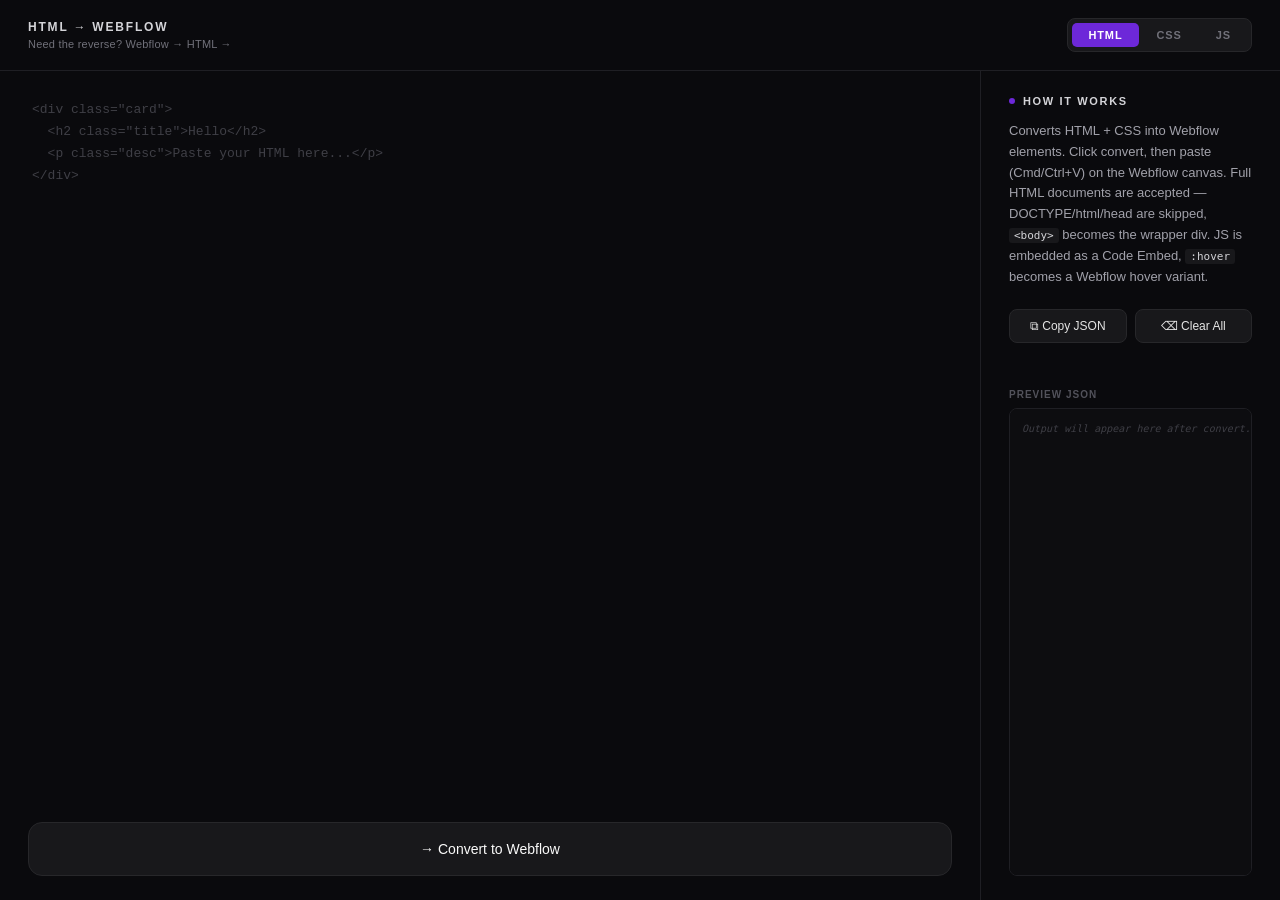
<file: index.html>
<!DOCTYPE html>
<html lang="en">

<head>
    <meta charset="UTF-8">
    <title>HTML to Webflow</title>
    <link rel="stylesheet" href="converter.css">
</head>

<body>
    <div class="app">
        <header>
            <div class="header-left">
                <h1>HTML → WEBFLOW</h1>
                <a class="page-link" href="reverse.html">Need the reverse? Webflow → HTML →</a>
            </div>
            <div class="tabs">
                <button data-tab="html" class="active">HTML</button>
                <button data-tab="css">CSS</button>
                <button data-tab="js">JS</button>
            </div>
        </header>

        <main>
            <section class="editor">
                <div class="code-wrap">
                    <textarea id="input-html" class="code-input active" spellcheck="false"
                        placeholder='<div class="card">&#10;  <h2 class="title">Hello</h2>&#10;  <p class="desc">Paste your HTML here...</p>&#10;</div>'></textarea>
                    <textarea id="input-css" class="code-input" spellcheck="false"
                        placeholder='.card {&#10;  padding: 32px;&#10;  background: #e0f2fe;&#10;  border-radius: 16px;&#10;}&#10;&#10;.card:hover {&#10;  background: #bae6fd;&#10;}'></textarea>
                    <textarea id="input-js" class="code-input" spellcheck="false"
                        placeholder='document.querySelectorAll(".card").forEach(card => {&#10;  card.addEventListener("click", () => console.log("clicked"));&#10;});'></textarea>
                </div>
                <button id="btn-convert">→ Convert to Webflow</button>
            </section>

            <aside class="sidebar">
                <h3>HOW IT WORKS</h3>
                <p>Converts HTML + CSS into Webflow elements. Click convert, then paste
                    (Cmd/Ctrl+V) on the Webflow canvas. Full HTML documents are accepted —
                    DOCTYPE/html/head are skipped, <code>&lt;body&gt;</code> becomes the
                    wrapper div. JS is embedded as a Code Embed, <code>:hover</code>
                    becomes a Webflow hover variant.</p>

                <div class="actions">
                    <button id="btn-copy">⧉ Copy JSON</button>
                    <button id="btn-clear">⌫ Clear All</button>
                </div>

                <div class="status" id="status"></div>

                <div class="output-label">PREVIEW JSON</div>
                <pre id="output"></pre>
            </aside>
        </main>
    </div>

    <script src="converter.js"></script>
</body>

</html>
</file>
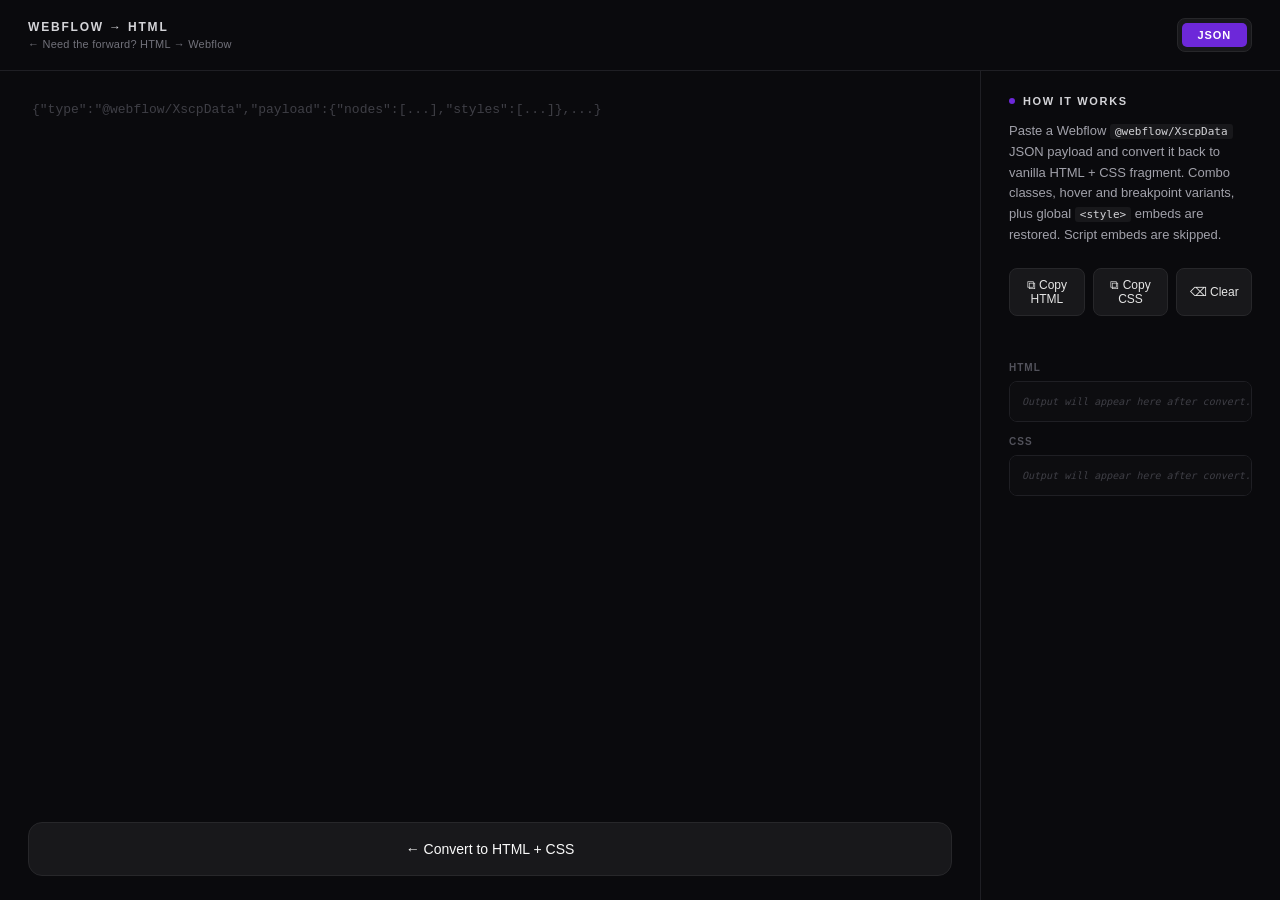
<file: reverse.html>
<!DOCTYPE html>
<html lang="en">

<head>
    <meta charset="UTF-8">
    <title>Webflow to HTML</title>
    <link rel="stylesheet" href="converter.css">
</head>

<body>
    <div class="app">
        <header>
            <div class="header-left">
                <h1>WEBFLOW → HTML</h1>
                <a class="page-link" href="converter.html">← Need the forward? HTML → Webflow</a>
            </div>
            <div class="tabs">
                <button class="active">JSON</button>
            </div>
        </header>

        <main>
            <section class="editor">
                <div class="code-wrap">
                    <textarea id="input-json" class="code-input active" spellcheck="false"
                        placeholder='{"type":"@webflow/XscpData","payload":{"nodes":[...],"styles":[...]},...}'></textarea>
                </div>
                <button id="btn-reverse">← Convert to HTML + CSS</button>
            </section>

            <aside class="sidebar">
                <h3>HOW IT WORKS</h3>
                <p>Paste a Webflow <code>@webflow/XscpData</code> JSON payload and convert
                    it back to vanilla HTML + CSS fragment. Combo classes, hover and
                    breakpoint variants, plus global <code>&lt;style&gt;</code> embeds are
                    restored. Script embeds are skipped.</p>

                <div class="actions">
                    <button id="btn-copy-html">⧉ Copy HTML</button>
                    <button id="btn-copy-css">⧉ Copy CSS</button>
                    <button id="btn-clear-reverse">⌫ Clear</button>
                </div>

                <div class="status" id="status"></div>

                <div class="output-label">HTML</div>
                <pre id="output-html"></pre>
                <div class="output-label" style="margin-top: 14px">CSS</div>
                <pre id="output-css"></pre>
            </aside>
        </main>
    </div>

    <script src="reverse.js"></script>
</body>

</html>
</file>
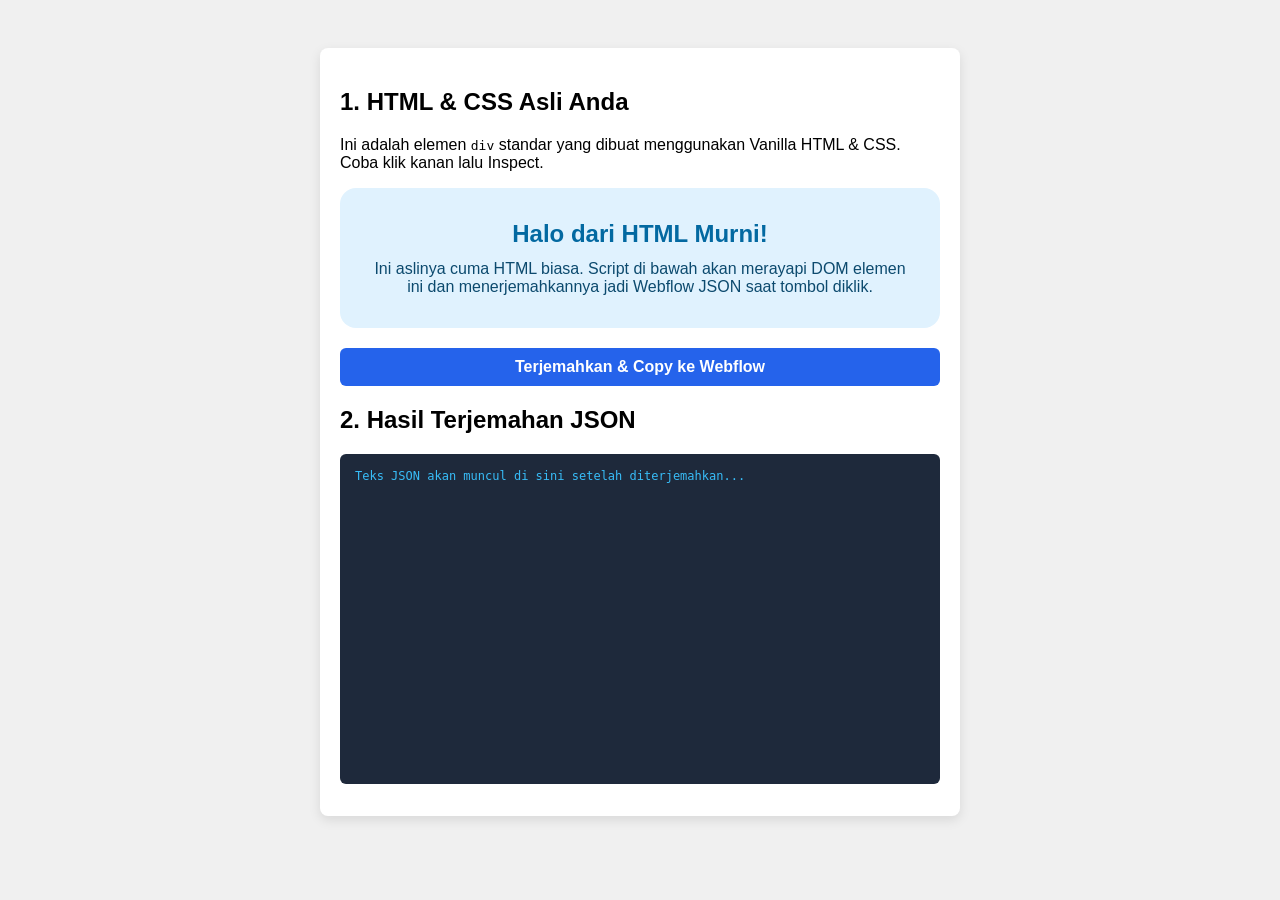
<file: backup/converter-backup.html>
<!DOCTYPE html>
<html lang="id">

<head>
    <meta charset="UTF-8">
    <title>HTML to Webflow Converter</title>
    <style>
        body {
            font-family: sans-serif;
            padding: 40px;
            background: #f0f0f0;
        }

        .container {
            background: white;
            padding: 20px;
            border-radius: 8px;
            box-shadow: 0 4px 12px rgba(0, 0, 0, 0.1);
            max-width: 600px;
            margin: 0 auto;
        }

        /* 1. INI ADALAH CSS BIASA KITA */
        .custom-title {
            padding-top: 32px;
            padding-right: 32px;
            padding-bottom: 32px;
            padding-left: 32px;
            background-color: #e0f2fe;
            border-top-left-radius: 16px;
            border-top-right-radius: 16px;
            border-bottom-left-radius: 16px;
            border-bottom-right-radius: 16px;
            text-align: center;
        }

        .judul-saya {
            color: #0369a1;
            font-size: 24px;
            margin-bottom: 12px;
            margin-top: 0px;
        }

        .deskripsi-saya {
            color: #0c4a6e;
            font-size: 16px;
            margin-bottom: 0px;
            margin-top: 0px;
        }

        /* Styling untuk tampilan alat ini saja (tidak ikut ke Webflow) */
        button {
            margin-top: 20px;
            padding: 10px 20px;
            background: #2563eb;
            color: white;
            border: none;
            border-radius: 6px;
            cursor: pointer;
            font-weight: bold;
            width: 100%;
            font-size: 16px;
        }

        button:hover {
            background: #1d4ed8;
        }

        pre {
            background: #1e293b;
            color: #38bdf8;
            padding: 15px;
            border-radius: 6px;
            overflow-y: auto;
            height: 300px;
            font-size: 12px;
        }
    </style>
</head>

<body>

    <div class="container">
        <h2>1. HTML & CSS Asli Anda</h2>
        <p>Ini adalah elemen <code>div</code> standar yang dibuat menggunakan Vanilla HTML & CSS. Coba klik kanan lalu
            Inspect.</p>

        <!-- 2. INI ADALAH TARGET HTML KITA -->
        <div id="target-elemen" class="custom-title">
            <h2 class="judul-saya">Halo dari HTML Murni!</h2>
            <p class="deskripsi-saya">Ini aslinya cuma HTML biasa. Script di bawah akan merayapi DOM elemen ini dan
                menerjemahkannya jadi Webflow JSON saat tombol diklik.</p>
        </div>

        <button id="btn-convert">Terjemahkan & Copy ke Webflow</button>

        <h2>2. Hasil Terjemahan JSON</h2>
        <pre id="output">Teks JSON akan muncul di sini setelah diterjemahkan...</pre>
    </div>

    <script>
        // --- BAGIAN 1: FUNGSI PEMBANTU ---
        // Fungsi membuat ID acak (UUID) untuk komponen Webflow
        function generateId() {
            return 'xxxxxxxx-xxxx-4xxx-yxxx-xxxxxxxxxxxx'.replace(/[xy]/g, function (c) {
                var r = Math.random() * 16 | 0, v = c == 'x' ? r : (r & 0x3 | 0x8);
                return v.toString(16);
            });
        }

        // Simulasi "CSS Parser" (Mengekstrak file CSS asli menjadi format string Webflow). 
        // *Catatan: Di dunia nyata, membuat parser CSS dinamis ini sangatlah sulit dan panjang.
        const simulasiCSS = {
            'kartu-saya': 'padding-top: 32px; padding-right: 32px; padding-bottom: 32px; padding-left: 32px; background-color: #e0f2fe; border-top-left-radius: 16px; border-top-right-radius: 16px; border-bottom-left-radius: 16px; border-bottom-right-radius: 16px; text-align: center;',
            'judul-saya': 'color: #0369a1; font-size: 24px; margin-bottom: 12px; margin-top: 0px;',
            'deskripsi-saya': 'color: #0c4a6e; font-size: 16px; margin-bottom: 0px; margin-top: 0px;'
        };

        // --- BAGIAN 2: FUNGSI PENERJEMAH UTAMA (HTML TO JSON) ---
        function htmlToWebflowJson(rootElem) {
            const nodes = [];
            const styles = [];
            const classIdMap = {};

            // Merayapi (traverse) HTML secara rekursif dari induk ke anak
            function processElement(el) {
                const nodeId = generateId();
                const tag = el.tagName.toLowerCase();

                // Memetakan Tag HTML ke Tipe Webflow
                let wfType = "Block";
                if (['h1', 'h2', 'h3', 'h4', 'h5', 'h6'].includes(tag)) wfType = "Heading";
                if (tag === 'p') wfType = "Paragraph";

                const nodeObj = {
                    _id: nodeId,
                    type: wfType,
                    tag: tag,
                    classes: [],
                    children: [],
                    data: { tag: tag }
                };
                nodes.push(nodeObj);

                // A. Proses Class (Ubah class HTML jadi ID Style Webflow)
                for (let className of el.classList) {
                    if (!classIdMap[className]) {
                        const styleId = generateId();
                        classIdMap[className] = styleId; // Simpan pemetaan nama -> id
                        styles.push({
                            _id: styleId,
                            type: "class",
                            name: className,
                            styleLess: simulasiCSS[className] || "", // Ambil CSS dari peta kita
                            variants: {},
                            children: [],
                            fake: false
                        });
                    }
                    nodeObj.classes.push(classIdMap[className]);
                }

                // B. Proses Anak Elemen (Cek HTML di dalamnya)
                let hasElementChildren = false;
                for (let child of el.childNodes) {
                    if (child.nodeType === Node.ELEMENT_NODE) {
                        hasElementChildren = true;
                        const childId = processElement(child);
                        nodeObj.children.push(childId); // Hubungkan anak ke induk
                    }
                }

                // C. Proses Teks (Ubah innerHTML biasa jadi TextNode spesifik Webflow)
                if (!hasElementChildren && el.textContent.trim()) {
                    const textNodeId = generateId();
                    nodeObj.children.push(textNodeId);
                    nodes.push({
                        _id: textNodeId,
                        text: true,
                        v: el.textContent.trim()
                    });
                }

                return nodeId;
            }

            // Mulai penerjemahan dari elemen terluar
            processElement(rootElem);

            // Satukan semuanya menjadi Payload Resmi Webflow
            return {
                type: "@webflow/XscpData",
                payload: {
                    nodes: nodes,
                    styles: styles,
                    assets: [],
                    ix1: [],
                    ix2: { interactions: [], events: [], actionLists: [] }
                },
                meta: { unlinkedSymbolCount: 0, droppedLinks: 0, dynBindRemovedCount: 0, dynListBindRemovedCount: 0, paginationRemovedCount: 0 }
            };
        }

        // --- BAGIAN 3: EKSEKUSI SAAT TOMBOL DIKLIK ---
        document.getElementById('btn-convert').addEventListener('click', function () {
            const targetEl = document.getElementById('target-elemen');

            // 1. Jalankan proses "Translate"
            const webflowData = htmlToWebflowJson(targetEl);
            const jsonString = JSON.stringify(webflowData, null, 2);

            // 2. Tampilkan outputnya agar bisa dilihat mata
            document.getElementById('output').textContent = jsonString;

            // 3. Trik Hack Clipboard (agar browser mau menerima tipe application/json)
            const handler = function (ev) {
                ev.clipboardData.setData('application/json', jsonString);
                ev.preventDefault();
            };

            document.addEventListener('copy', handler);
            const sukses = document.execCommand('copy');
            document.removeEventListener('copy', handler);

            if (sukses) {
                alert("Ajaib! HTML berhasil di-convert ke format Webflow JSON & di-copy ke Clipboard Anda.\n\nSekarang buka tab Webflow Anda dan tekan Ctrl+V.");
            }
        });
    </script>
</body>

</html>
</file>
<file: converter.css>
* {
    box-sizing: border-box;
    margin: 0;
    padding: 0;
}

body {
    font-family: -apple-system, BlinkMacSystemFont, 'Segoe UI', Roboto, sans-serif;
    background: #0a0a0d;
    color: #e5e5e5;
    height: 100vh;
    overflow: hidden;
}

.app {
    display: flex;
    flex-direction: column;
    height: 100vh;
}

header {
    display: flex;
    justify-content: space-between;
    align-items: center;
    padding: 18px 28px;
    border-bottom: 1px solid #1f1f24;
    flex-shrink: 0;
}

header h1 {
    font-size: 12px;
    font-weight: 700;
    letter-spacing: 0.15em;
    color: #d4d4d8;
}

.header-left {
    display: flex;
    flex-direction: column;
    gap: 4px;
}

.page-link {
    font-size: 11px;
    color: #71717a;
    text-decoration: none;
    letter-spacing: 0.02em;
    transition: color 0.15s;
}

.page-link:hover {
    color: #6d28d9;
}

.tabs {
    display: flex;
    gap: 2px;
    background: #18181b;
    padding: 4px;
    border-radius: 8px;
    border: 1px solid #27272a;
}

.tabs button {
    background: transparent;
    border: none;
    color: #71717a;
    padding: 6px 16px;
    font-size: 11px;
    font-weight: 600;
    border-radius: 5px;
    cursor: pointer;
    letter-spacing: 0.08em;
    transition: all 0.15s;
}

.tabs button:hover {
    color: #d4d4d8;
}

.tabs button.active {
    background: #6d28d9;
    color: white;
}

main {
    display: flex;
    flex: 1;
    overflow: hidden;
}

.editor {
    flex: 1;
    display: flex;
    flex-direction: column;
    padding: 24px 28px;
    min-width: 0;
}

.code-wrap {
    flex: 1;
    min-height: 0;
    position: relative;
}

.code-input {
    position: absolute;
    inset: 0;
    background: transparent;
    border: none;
    color: #e5e5e5;
    font-family: 'SF Mono', Menlo, Monaco, 'Cascadia Code', 'Courier New', monospace;
    font-size: 13px;
    line-height: 1.7;
    resize: none;
    outline: none;
    display: none;
    white-space: pre;
    overflow: auto;
    tab-size: 2;
    padding: 4px;
}

.code-input.active {
    display: block;
}

.code-input::placeholder {
    color: #3f3f46;
}

#btn-convert,
#btn-reverse {
    margin-top: 18px;
    background: #18181b;
    border: 1px solid #27272a;
    color: #fafafa;
    padding: 18px;
    border-radius: 14px;
    font-size: 14px;
    font-weight: 500;
    cursor: pointer;
    transition: background 0.15s, border-color 0.15s;
    display: flex;
    align-items: center;
    justify-content: center;
    gap: 10px;
    flex-shrink: 0;
}

#btn-convert:hover,
#btn-reverse:hover {
    background: #27272a;
    border-color: #3f3f46;
}

#btn-convert:active,
#btn-reverse:active {
    transform: scale(0.99);
}

.sidebar {
    width: 300px;
    border-left: 1px solid #1f1f24;
    padding: 24px 28px;
    overflow-y: auto;
    flex-shrink: 0;
    display: flex;
    flex-direction: column;
}

.sidebar h3 {
    font-size: 11px;
    font-weight: 700;
    letter-spacing: 0.15em;
    color: #d4d4d8;
    margin-bottom: 14px;
    display: flex;
    align-items: center;
    gap: 8px;
}

.sidebar h3::before {
    content: "";
    width: 6px;
    height: 6px;
    border-radius: 50%;
    background: #6d28d9;
}

.sidebar p {
    font-size: 13px;
    line-height: 1.6;
    color: #a1a1aa;
    margin-bottom: 22px;
}

.sidebar p code {
    background: #18181b;
    padding: 1px 5px;
    border-radius: 3px;
    font-size: 11px;
    color: #d4d4d8;
}

.actions {
    display: flex;
    gap: 8px;
    margin-bottom: 18px;
}

.actions button {
    flex: 1;
    background: #18181b;
    border: 1px solid #27272a;
    color: #e5e5e5;
    padding: 9px 12px;
    border-radius: 8px;
    font-size: 12px;
    font-weight: 500;
    cursor: pointer;
    transition: background 0.15s;
    display: flex;
    align-items: center;
    justify-content: center;
    gap: 6px;
}

.actions button:hover {
    background: #27272a;
}

.status {
    font-size: 11px;
    color: #6d28d9;
    margin-bottom: 12px;
    min-height: 16px;
    font-weight: 500;
}

.status.error {
    color: #ef4444;
}

.output-label {
    font-size: 10px;
    font-weight: 600;
    letter-spacing: 0.1em;
    color: #52525b;
    margin-bottom: 8px;
}

#output,
#output-html,
#output-css {
    background: #0d0d10;
    border: 1px solid #1f1f24;
    border-radius: 8px;
    padding: 12px;
    font-family: 'SF Mono', Menlo, Monaco, monospace;
    font-size: 10px;
    color: #71717a;
    overflow: auto;
    white-space: pre;
    line-height: 1.5;
    max-height: 240px;
}

#output {
    flex: 1;
    min-height: 120px;
    max-height: none;
}

#output:empty::before,
#output-html:empty::before,
#output-css:empty::before {
    content: "Output will appear here after convert...";
    color: #3f3f46;
    font-style: italic;
}
</file>
